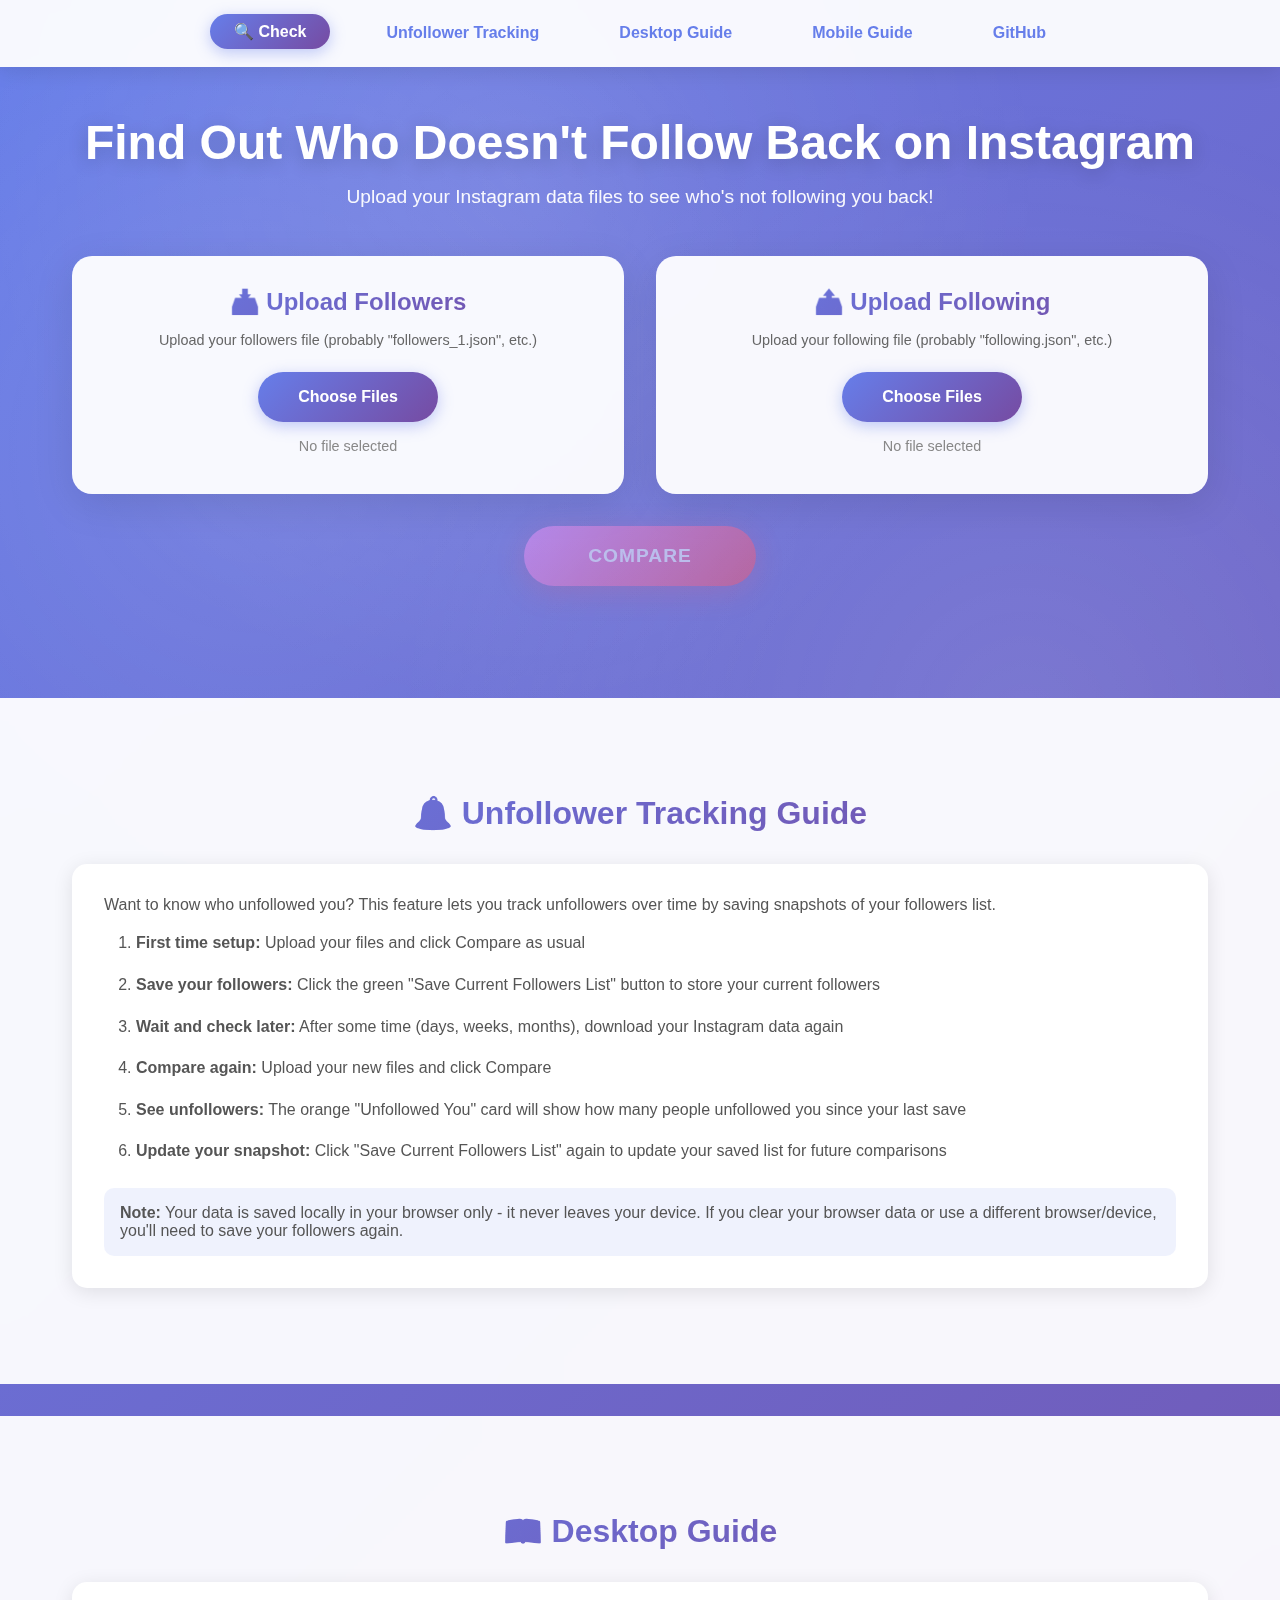
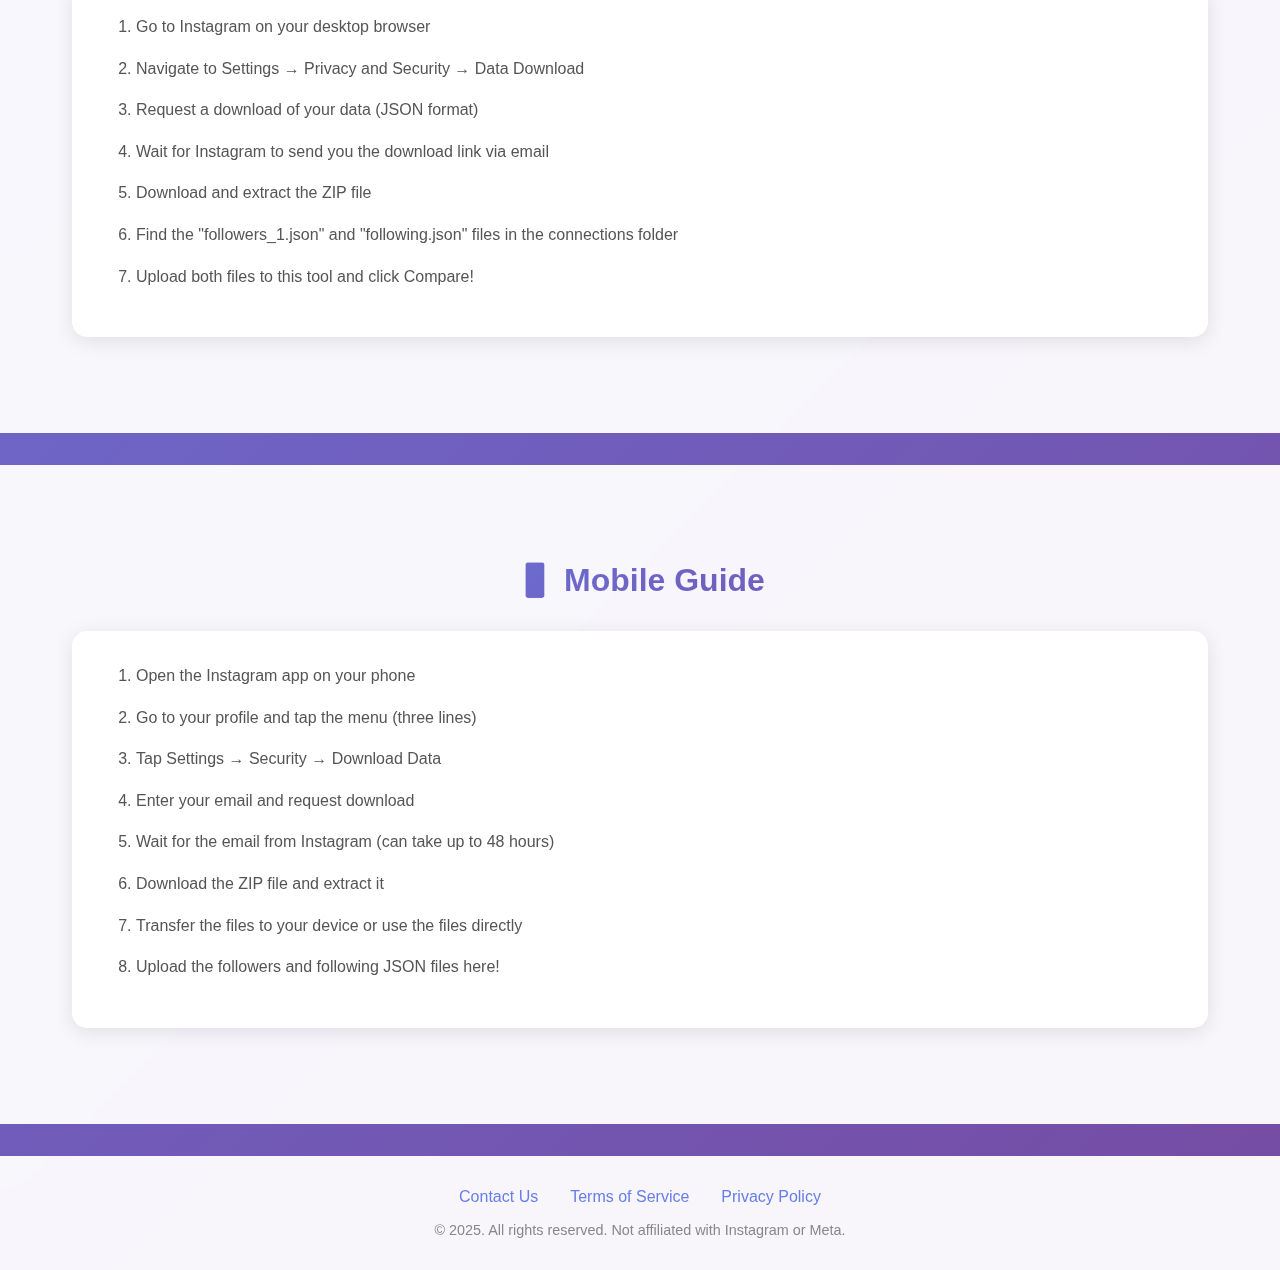
<file: index.html>
<!DOCTYPE html>
<html lang="en">
<head>
    <meta charset="UTF-8">
    <meta name="viewport" content="width=device-width, initial-scale=1.0">
    <title>Instagram Follow Back Checker</title>
    <link rel="stylesheet" href="styles.css">
</head>
<body>
    <div class="background-animation"></div>

    <nav class="navbar">
        <div class="nav-container">
            <a href="#" class="nav-link active">🔍 Check</a>
            <a href="#unfollower-guide" class="nav-link">Unfollower Tracking</a>
            <a href="#desktop-guide" class="nav-link">Desktop Guide</a>
            <a href="#mobile-guide" class="nav-link">Mobile Guide</a>
            <a href="https://github.com/omargad-sys" class="nav-link" target="_blank">GitHub</a>
        </div>
    </nav>

    <main class="container">
        <h1 class="main-title">Find Out Who Doesn't Follow Back on Instagram</h1>
        <p class="subtitle">Upload your Instagram data files to see who's not following you back!</p>

        <div class="upload-section">
            <div class="upload-card">
                <h3>📥 Upload Followers</h3>
                <p class="upload-instruction">Upload your followers file (probably "followers_1.json", etc.)</p>
                <input type="file" id="followersFile" accept=".json" class="file-input">
                <label for="followersFile" class="file-label">Choose Files</label>
                <p class="file-status" id="followersStatus">No file selected</p>
            </div>

            <div class="upload-card">
                <h3>📤 Upload Following</h3>
                <p class="upload-instruction">Upload your following file (probably "following.json", etc.)</p>
                <input type="file" id="followingFile" accept=".json" class="file-input">
                <label for="followingFile" class="file-label">Choose Files</label>
                <p class="file-status" id="followingStatus">No file selected</p>
            </div>
        </div>

        <button id="compareBtn" class="compare-btn" disabled>Compare</button>

        <div id="results" class="results-section" style="display: none;">
            <h2>Results</h2>
            <div class="stats-container">
                <div class="stat-card">
                    <div class="stat-number" id="totalFollowers">0</div>
                    <div class="stat-label">Total Followers</div>
                </div>
                <div class="stat-card">
                    <div class="stat-number" id="totalFollowing">0</div>
                    <div class="stat-label">Total Following</div>
                </div>
                <div class="stat-card highlight">
                    <div class="stat-number" id="notFollowingBack">0</div>
                    <div class="stat-label">Not Following Back</div>
                </div>
                <div class="stat-card unfollowers">
                    <div class="stat-number" id="unfollowersCount">0</div>
                    <div class="stat-label">Unfollowed You</div>
                </div>
            </div>

            <div class="list-container">
                <h3>People Not Following You Back:</h3>
                <ul id="notFollowingList" class="user-list"></ul>
            </div>

            <div class="list-container" id="unfollowersSection" style="display: none;">
                <h3>People Who Unfollowed You:</h3>
                <p class="unfollowers-info" id="unfollowersInfo"></p>
                <ul id="unfollowersList" class="user-list"></ul>
            </div>

            <div class="save-container">
                <button id="saveFollowersBtn" class="save-btn">Save Current Followers List</button>
                <p class="save-info" id="saveInfo"></p>
            </div>
        </div>
    </main>

    <section id="unfollower-guide" class="guide-section">
        <div class="container">
            <h2>🔔 Unfollower Tracking Guide</h2>
            <div class="guide-content">
                <p style="margin-bottom: 1rem; color: #555;">Want to know who unfollowed you? This feature lets you track unfollowers over time by saving snapshots of your followers list.</p>
                <ol>
                    <li><strong>First time setup:</strong> Upload your files and click Compare as usual</li>
                    <li><strong>Save your followers:</strong> Click the green "Save Current Followers List" button to store your current followers</li>
                    <li><strong>Wait and check later:</strong> After some time (days, weeks, months), download your Instagram data again</li>
                    <li><strong>Compare again:</strong> Upload your new files and click Compare</li>
                    <li><strong>See unfollowers:</strong> The orange "Unfollowed You" card will show how many people unfollowed you since your last save</li>
                    <li><strong>Update your snapshot:</strong> Click "Save Current Followers List" again to update your saved list for future comparisons</li>
                </ol>
                <p style="margin-top: 1.5rem; padding: 1rem; background: rgba(102, 126, 234, 0.1); border-radius: 10px; color: #555;">
                    <strong>Note:</strong> Your data is saved locally in your browser only - it never leaves your device. If you clear your browser data or use a different browser/device, you'll need to save your followers again.
                </p>
            </div>
        </div>
    </section>

    <section id="desktop-guide" class="guide-section">
        <div class="container">
            <h2>📖 Desktop Guide</h2>
            <div class="guide-content">
                <ol>
                    <li>Go to Instagram on your desktop browser</li>
                    <li>Navigate to Settings → Privacy and Security → Data Download</li>
                    <li>Request a download of your data (JSON format)</li>
                    <li>Wait for Instagram to send you the download link via email</li>
                    <li>Download and extract the ZIP file</li>
                    <li>Find the "followers_1.json" and "following.json" files in the connections folder</li>
                    <li>Upload both files to this tool and click Compare!</li>
                </ol>
            </div>
        </div>
    </section>

    <section id="mobile-guide" class="guide-section">
        <div class="container">
            <h2>📱 Mobile Guide</h2>
            <div class="guide-content">
                <ol>
                    <li>Open the Instagram app on your phone</li>
                    <li>Go to your profile and tap the menu (three lines)</li>
                    <li>Tap Settings → Security → Download Data</li>
                    <li>Enter your email and request download</li>
                    <li>Wait for the email from Instagram (can take up to 48 hours)</li>
                    <li>Download the ZIP file and extract it</li>
                    <li>Transfer the files to your device or use the files directly</li>
                    <li>Upload the followers and following JSON files here!</li>
                </ol>
            </div>
        </div>
    </section>

    <footer class="footer">
        <div class="footer-links">
            <a href="mailto:omargad973@gmail.com">Contact Us</a>
            <a href="terms.html">Terms of Service</a>
            <a href="privacy.html">Privacy Policy</a>
        </div>
        <p class="copyright">© 2025. All rights reserved. Not affiliated with Instagram or Meta.</p>
    </footer>

    <script src="script.js"></script>
</body>
</html>
</file>
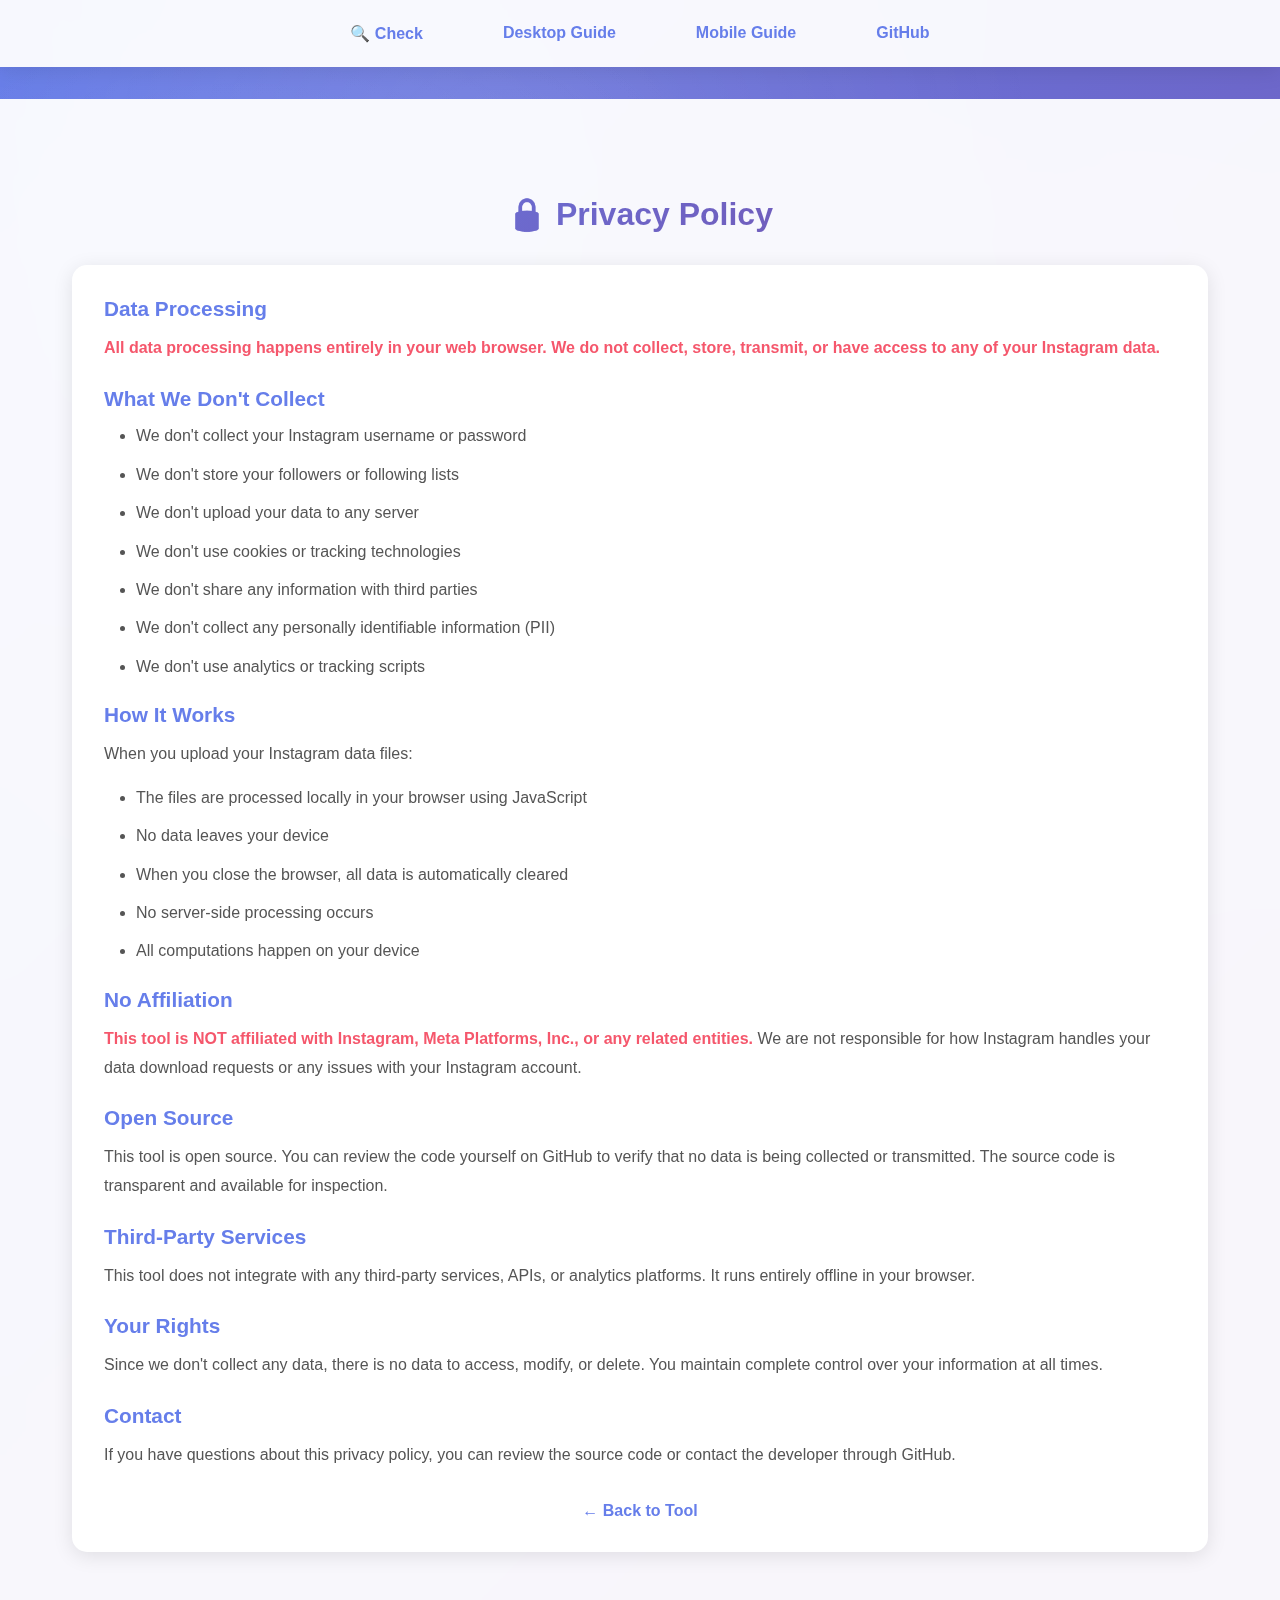
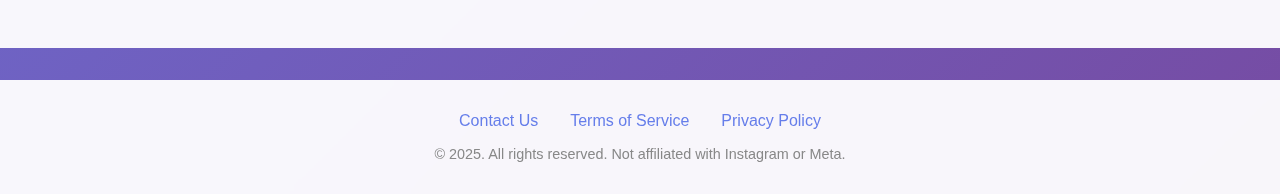
<file: privacy.html>
<!DOCTYPE html>
<html lang="en">
<head>
    <meta charset="UTF-8">
    <meta name="viewport" content="width=device-width, initial-scale=1.0">
    <title>Privacy Policy - Instagram Follow Back Checker</title>
    <link rel="stylesheet" href="styles.css">
</head>
<body>
    <div class="background-animation"></div>

    <nav class="navbar">
        <div class="nav-container">
            <a href="index.html" class="nav-link">🔍 Check</a>
            <a href="index.html#desktop-guide" class="nav-link">Desktop Guide</a>
            <a href="index.html#mobile-guide" class="nav-link">Mobile Guide</a>
            <a href="https://github.com/omargad-sys" class="nav-link" target="_blank">GitHub</a>
        </div>
    </nav>

    <section class="legal-section" style="min-height: calc(100vh - 200px);">
        <div class="container">
            <h2>🔒 Privacy Policy</h2>
            <div class="legal-content">
                <h3>Data Processing</h3>
                <p><strong>All data processing happens entirely in your web browser. We do not collect, store, transmit, or have access to any of your Instagram data.</strong></p>

                <h3>What We Don't Collect</h3>
                <ul>
                    <li>We don't collect your Instagram username or password</li>
                    <li>We don't store your followers or following lists</li>
                    <li>We don't upload your data to any server</li>
                    <li>We don't use cookies or tracking technologies</li>
                    <li>We don't share any information with third parties</li>
                    <li>We don't collect any personally identifiable information (PII)</li>
                    <li>We don't use analytics or tracking scripts</li>
                </ul>

                <h3>How It Works</h3>
                <p>When you upload your Instagram data files:</p>
                <ul>
                    <li>The files are processed locally in your browser using JavaScript</li>
                    <li>No data leaves your device</li>
                    <li>When you close the browser, all data is automatically cleared</li>
                    <li>No server-side processing occurs</li>
                    <li>All computations happen on your device</li>
                </ul>

                <h3>No Affiliation</h3>
                <p><strong>This tool is NOT affiliated with Instagram, Meta Platforms, Inc., or any related entities.</strong> We are not responsible for how Instagram handles your data download requests or any issues with your Instagram account.</p>

                <h3>Open Source</h3>
                <p>This tool is open source. You can review the code yourself on GitHub to verify that no data is being collected or transmitted. The source code is transparent and available for inspection.</p>

                <h3>Third-Party Services</h3>
                <p>This tool does not integrate with any third-party services, APIs, or analytics platforms. It runs entirely offline in your browser.</p>

                <h3>Your Rights</h3>
                <p>Since we don't collect any data, there is no data to access, modify, or delete. You maintain complete control over your information at all times.</p>

                <h3>Contact</h3>
                <p>If you have questions about this privacy policy, you can review the source code or contact the developer through GitHub.</p>

                <div style="margin-top: 2rem; text-align: center;">
                    <a href="index.html" style="color: #667eea; text-decoration: none; font-weight: 600;">← Back to Tool</a>
                </div>
            </div>
        </div>
    </section>

    <footer class="footer">
        <div class="footer-links">
            <a href="mailto:omargad973@gmail.com">Contact Us</a>
            <a href="terms.html">Terms of Service</a>
            <a href="privacy.html">Privacy Policy</a>
        </div>
        <p class="copyright">© 2025. All rights reserved. Not affiliated with Instagram or Meta.</p>
    </footer>
</body>
</html>
</file>
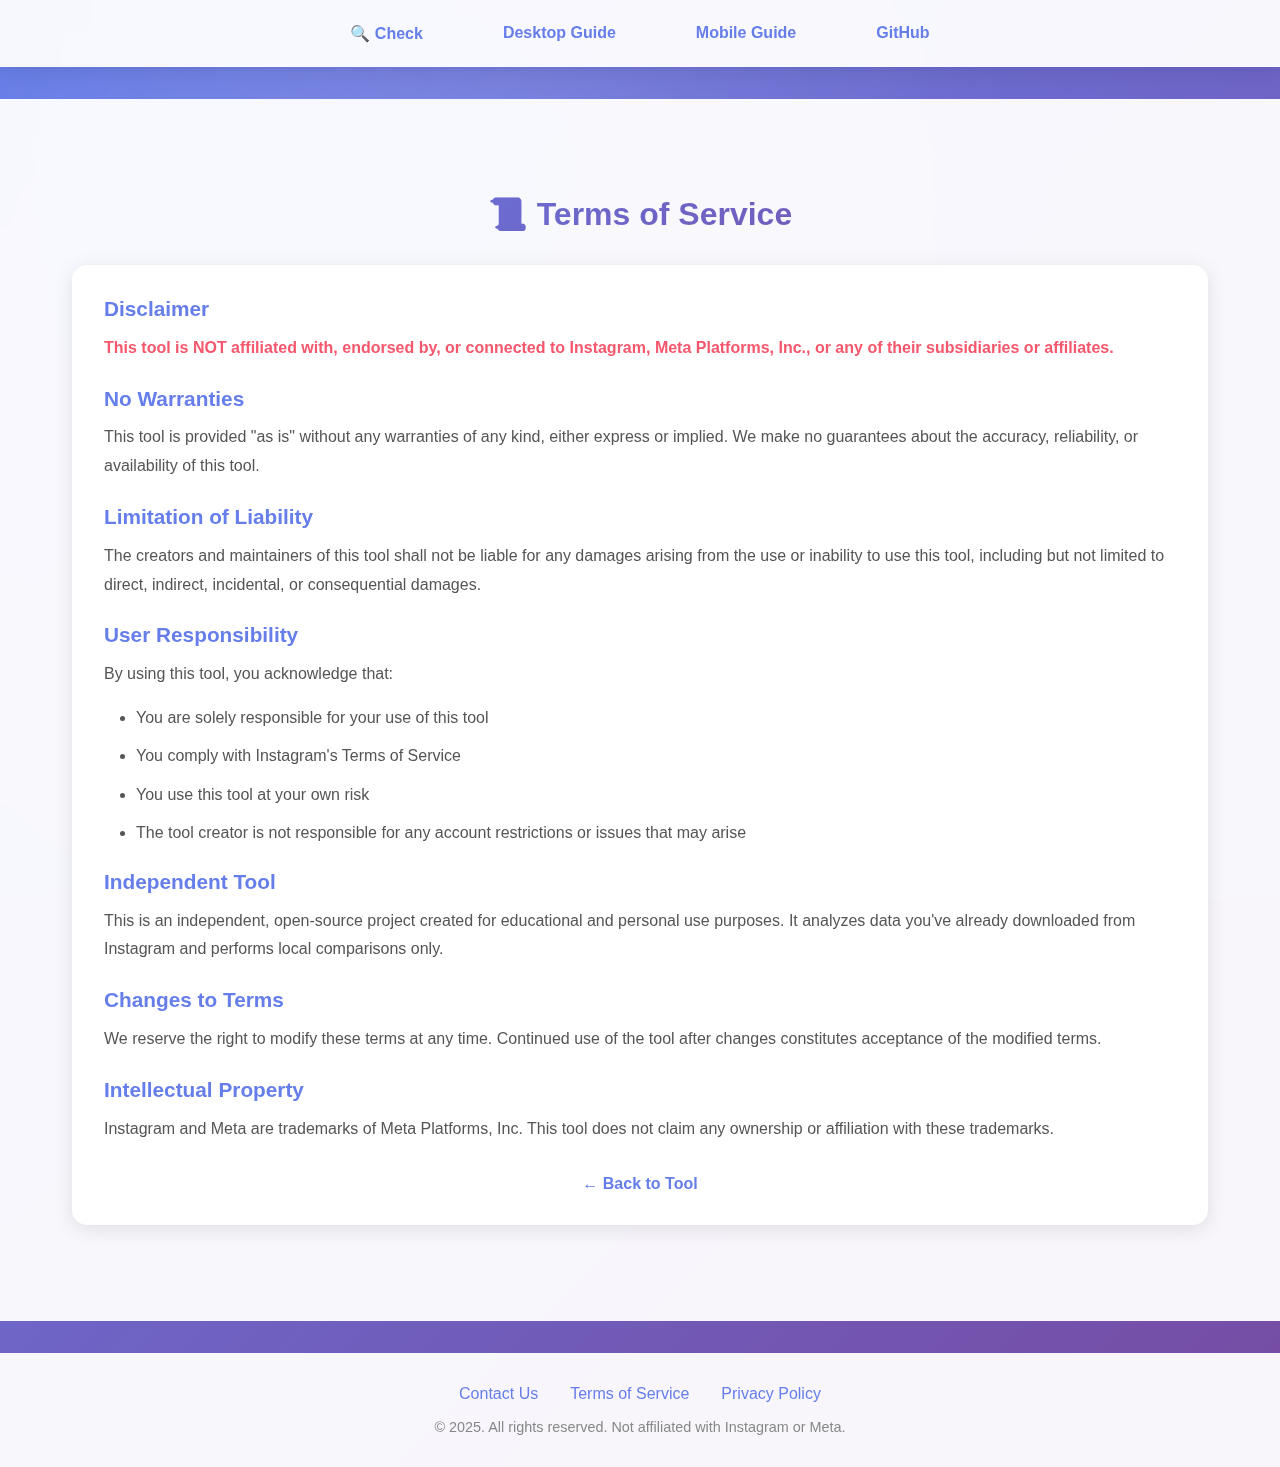
<file: terms.html>
<!DOCTYPE html>
<html lang="en">
<head>
    <meta charset="UTF-8">
    <meta name="viewport" content="width=device-width, initial-scale=1.0">
    <title>Terms of Service - Instagram Follow Back Checker</title>
    <link rel="stylesheet" href="styles.css">
</head>
<body>
    <div class="background-animation"></div>

    <nav class="navbar">
        <div class="nav-container">
            <a href="index.html" class="nav-link">🔍 Check</a>
            <a href="index.html#desktop-guide" class="nav-link">Desktop Guide</a>
            <a href="index.html#mobile-guide" class="nav-link">Mobile Guide</a>
            <a href="https://github.com/omargad-sys" class="nav-link" target="_blank">GitHub</a>
        </div>
    </nav>

    <section class="legal-section" style="min-height: calc(100vh - 200px);">
        <div class="container">
            <h2>📜 Terms of Service</h2>
            <div class="legal-content">
                <h3>Disclaimer</h3>
                <p><strong>This tool is NOT affiliated with, endorsed by, or connected to Instagram, Meta Platforms, Inc., or any of their subsidiaries or affiliates.</strong></p>

                <h3>No Warranties</h3>
                <p>This tool is provided "as is" without any warranties of any kind, either express or implied. We make no guarantees about the accuracy, reliability, or availability of this tool.</p>

                <h3>Limitation of Liability</h3>
                <p>The creators and maintainers of this tool shall not be liable for any damages arising from the use or inability to use this tool, including but not limited to direct, indirect, incidental, or consequential damages.</p>

                <h3>User Responsibility</h3>
                <p>By using this tool, you acknowledge that:</p>
                <ul>
                    <li>You are solely responsible for your use of this tool</li>
                    <li>You comply with Instagram's Terms of Service</li>
                    <li>You use this tool at your own risk</li>
                    <li>The tool creator is not responsible for any account restrictions or issues that may arise</li>
                </ul>

                <h3>Independent Tool</h3>
                <p>This is an independent, open-source project created for educational and personal use purposes. It analyzes data you've already downloaded from Instagram and performs local comparisons only.</p>

                <h3>Changes to Terms</h3>
                <p>We reserve the right to modify these terms at any time. Continued use of the tool after changes constitutes acceptance of the modified terms.</p>

                <h3>Intellectual Property</h3>
                <p>Instagram and Meta are trademarks of Meta Platforms, Inc. This tool does not claim any ownership or affiliation with these trademarks.</p>

                <div style="margin-top: 2rem; text-align: center;">
                    <a href="index.html" style="color: #667eea; text-decoration: none; font-weight: 600;">← Back to Tool</a>
                </div>
            </div>
        </div>
    </section>

    <footer class="footer">
        <div class="footer-links">
            <a href="mailto:omargad973@gmail.com">Contact Us</a>
            <a href="terms.html">Terms of Service</a>
            <a href="privacy.html">Privacy Policy</a>
        </div>
        <p class="copyright">© 2025. All rights reserved. Not affiliated with Instagram or Meta.</p>
    </footer>
</body>
</html>
</file>
<file: styles.css>
* {
    margin: 0;
    padding: 0;
    box-sizing: border-box;
}

body {
    font-family: -apple-system, BlinkMacSystemFont, 'Segoe UI', Roboto, Oxygen, Ubuntu, Cantarell, sans-serif;
    background: linear-gradient(135deg, #667eea 0%, #764ba2 25%, #f093fb 50%, #4facfe 75%, #00f2fe 100%);
    background-size: 400% 400%;
    animation: gradientShift 15s ease infinite;
    min-height: 100vh;
    position: relative;
    overflow-x: hidden;
}

@keyframes gradientShift {
    0% { background-position: 0% 50%; }
    50% { background-position: 100% 50%; }
    100% { background-position: 0% 50%; }
}

.background-animation {
    position: fixed;
    top: 0;
    left: 0;
    width: 100%;
    height: 100%;
    background:
        radial-gradient(circle at 20% 50%, rgba(255, 255, 255, 0.1) 0%, transparent 50%),
        radial-gradient(circle at 80% 80%, rgba(255, 255, 255, 0.1) 0%, transparent 50%),
        radial-gradient(circle at 40% 20%, rgba(255, 255, 255, 0.1) 0%, transparent 50%);
    animation: float 20s ease-in-out infinite;
    pointer-events: none;
    z-index: 0;
}

@keyframes float {
    0%, 100% { transform: translateY(0px); }
    50% { transform: translateY(-20px); }
}

.navbar {
    background: rgba(255, 255, 255, 0.95);
    backdrop-filter: blur(10px);
    padding: 1rem 2rem;
    box-shadow: 0 4px 20px rgba(0, 0, 0, 0.1);
    position: sticky;
    top: 0;
    z-index: 100;
}

.nav-container {
    max-width: 1200px;
    margin: 0 auto;
    display: flex;
    gap: 2rem;
    justify-content: center;
    flex-wrap: wrap;
}

.nav-link {
    color: #667eea;
    text-decoration: none;
    font-weight: 600;
    padding: 0.5rem 1.5rem;
    border-radius: 25px;
    transition: all 0.3s ease;
    position: relative;
}

.nav-link:hover,
.nav-link.active {
    background: linear-gradient(135deg, #667eea, #764ba2);
    color: white;
    transform: translateY(-2px);
    box-shadow: 0 4px 15px rgba(102, 126, 234, 0.4);
}

.container {
    max-width: 1200px;
    margin: 0 auto;
    padding: 3rem 2rem;
    position: relative;
    z-index: 1;
}

.main-title {
    text-align: center;
    font-size: 3rem;
    color: white;
    margin-bottom: 1rem;
    text-shadow: 0 4px 20px rgba(0, 0, 0, 0.2);
    animation: fadeInDown 0.8s ease;
}

@keyframes fadeInDown {
    from {
        opacity: 0;
        transform: translateY(-30px);
    }
    to {
        opacity: 1;
        transform: translateY(0);
    }
}

.subtitle {
    text-align: center;
    font-size: 1.2rem;
    color: rgba(255, 255, 255, 0.95);
    margin-bottom: 3rem;
    animation: fadeIn 1s ease;
}

@keyframes fadeIn {
    from { opacity: 0; }
    to { opacity: 1; }
}

.upload-section {
    display: grid;
    grid-template-columns: repeat(auto-fit, minmax(300px, 1fr));
    gap: 2rem;
    margin-bottom: 2rem;
}

.upload-card {
    background: rgba(255, 255, 255, 0.95);
    backdrop-filter: blur(10px);
    padding: 2rem;
    border-radius: 20px;
    box-shadow: 0 10px 40px rgba(0, 0, 0, 0.1);
    text-align: center;
    transition: all 0.3s ease;
    animation: fadeInUp 0.8s ease;
}

@keyframes fadeInUp {
    from {
        opacity: 0;
        transform: translateY(30px);
    }
    to {
        opacity: 1;
        transform: translateY(0);
    }
}

.upload-card:hover {
    transform: translateY(-5px);
    box-shadow: 0 15px 50px rgba(0, 0, 0, 0.15);
}

.upload-card h3 {
    font-size: 1.5rem;
    margin-bottom: 1rem;
    background: linear-gradient(135deg, #667eea, #764ba2);
    -webkit-background-clip: text;
    -webkit-text-fill-color: transparent;
    background-clip: text;
}

.upload-instruction {
    color: #666;
    margin-bottom: 1.5rem;
    font-size: 0.9rem;
}

.file-input {
    display: none;
}

.file-label {
    display: inline-block;
    padding: 1rem 2.5rem;
    background: linear-gradient(135deg, #667eea, #764ba2);
    color: white;
    border-radius: 50px;
    cursor: pointer;
    font-weight: 600;
    transition: all 0.3s ease;
    box-shadow: 0 4px 15px rgba(102, 126, 234, 0.4);
}

.file-label:hover {
    transform: scale(1.05);
    box-shadow: 0 6px 25px rgba(102, 126, 234, 0.5);
}

.file-status {
    margin-top: 1rem;
    color: #888;
    font-size: 0.9rem;
    min-height: 1.5rem;
}

.file-status.success {
    color: #10b981;
    font-weight: 600;
}

.file-status.warning {
    color: #f59e0b;
    font-weight: 600;
}

.file-status.error {
    color: #ef4444;
    font-weight: 600;
}

.compare-btn {
    display: block;
    margin: 2rem auto;
    padding: 1.2rem 4rem;
    background: linear-gradient(135deg, #f093fb, #f5576c);
    color: white;
    border: none;
    border-radius: 50px;
    font-size: 1.2rem;
    font-weight: 700;
    cursor: pointer;
    transition: all 0.3s ease;
    box-shadow: 0 6px 30px rgba(245, 87, 108, 0.4);
    text-transform: uppercase;
    letter-spacing: 1px;
}

.compare-btn:hover:not(:disabled) {
    transform: scale(1.1);
    box-shadow: 0 8px 40px rgba(245, 87, 108, 0.6);
}

.compare-btn:disabled {
    opacity: 0.5;
    cursor: not-allowed;
}

.results-section {
    background: rgba(255, 255, 255, 0.95);
    backdrop-filter: blur(10px);
    padding: 2rem;
    border-radius: 20px;
    margin-top: 2rem;
    box-shadow: 0 10px 40px rgba(0, 0, 0, 0.1);
    animation: fadeInUp 0.8s ease;
}

.results-section h2 {
    text-align: center;
    font-size: 2rem;
    margin-bottom: 2rem;
    background: linear-gradient(135deg, #667eea, #764ba2);
    -webkit-background-clip: text;
    -webkit-text-fill-color: transparent;
    background-clip: text;
}

.stats-container {
    display: grid;
    grid-template-columns: repeat(auto-fit, minmax(200px, 1fr));
    gap: 1.5rem;
    margin-bottom: 2rem;
}

.stat-card {
    background: linear-gradient(135deg, #667eea, #764ba2);
    padding: 1.5rem;
    border-radius: 15px;
    text-align: center;
    color: white;
    box-shadow: 0 4px 15px rgba(102, 126, 234, 0.3);
    transition: transform 0.3s ease;
}

.stat-card:hover {
    transform: translateY(-5px);
}

.stat-card.highlight {
    background: linear-gradient(135deg, #f093fb, #f5576c);
    box-shadow: 0 4px 15px rgba(245, 87, 108, 0.3);
}

.stat-number {
    font-size: 2.5rem;
    font-weight: 700;
    margin-bottom: 0.5rem;
}

.stat-label {
    font-size: 0.9rem;
    opacity: 0.9;
    text-transform: uppercase;
    letter-spacing: 1px;
}

.list-container {
    margin-top: 2rem;
}

.list-container h3 {
    margin-bottom: 1rem;
    color: #333;
    font-size: 1.3rem;
}

.user-list {
    list-style: none;
    max-height: 400px;
    overflow-y: auto;
    padding: 0;
}

.user-list li {
    background: linear-gradient(90deg, rgba(102, 126, 234, 0.1), rgba(118, 75, 162, 0.1));
    padding: 1rem 1.5rem;
    margin-bottom: 0.5rem;
    border-radius: 10px;
    border-left: 4px solid #667eea;
    transition: all 0.3s ease;
}

.user-list li:hover {
    transform: translateX(5px);
    background: linear-gradient(90deg, rgba(102, 126, 234, 0.2), rgba(118, 75, 162, 0.2));
}

.guide-section {
    background: rgba(255, 255, 255, 0.95);
    backdrop-filter: blur(10px);
    margin: 2rem 0;
    padding: 3rem 0;
    position: relative;
    z-index: 1;
}

.guide-section h2 {
    text-align: center;
    font-size: 2rem;
    margin-bottom: 2rem;
    background: linear-gradient(135deg, #667eea, #764ba2);
    -webkit-background-clip: text;
    -webkit-text-fill-color: transparent;
    background-clip: text;
}

.guide-content {
    background: white;
    padding: 2rem;
    border-radius: 15px;
    box-shadow: 0 4px 20px rgba(0, 0, 0, 0.1);
}

.guide-content ol {
    padding-left: 2rem;
}

.guide-content li {
    margin-bottom: 1rem;
    line-height: 1.6;
    color: #555;
}

.legal-section {
    background: rgba(255, 255, 255, 0.95);
    backdrop-filter: blur(10px);
    margin: 2rem 0;
    padding: 3rem 0;
    position: relative;
    z-index: 1;
}

.legal-section h2 {
    text-align: center;
    font-size: 2rem;
    margin-bottom: 2rem;
    background: linear-gradient(135deg, #667eea, #764ba2);
    -webkit-background-clip: text;
    -webkit-text-fill-color: transparent;
    background-clip: text;
}

.legal-content {
    background: white;
    padding: 2rem;
    border-radius: 15px;
    box-shadow: 0 4px 20px rgba(0, 0, 0, 0.1);
}

.legal-content h3 {
    color: #667eea;
    font-size: 1.3rem;
    margin-top: 1.5rem;
    margin-bottom: 0.8rem;
}

.legal-content h3:first-child {
    margin-top: 0;
}

.legal-content p {
    line-height: 1.8;
    color: #555;
    margin-bottom: 1rem;
}

.legal-content ul {
    padding-left: 2rem;
    margin-bottom: 1rem;
}

.legal-content li {
    margin-bottom: 0.8rem;
    line-height: 1.6;
    color: #555;
}

.legal-content strong {
    color: #f5576c;
    font-weight: 700;
}

.footer {
    background: rgba(255, 255, 255, 0.95);
    backdrop-filter: blur(10px);
    padding: 2rem;
    text-align: center;
    position: relative;
    z-index: 1;
}

.footer-links {
    display: flex;
    gap: 2rem;
    justify-content: center;
    margin-bottom: 1rem;
    flex-wrap: wrap;
}

.footer-links a {
    color: #667eea;
    text-decoration: none;
    transition: color 0.3s ease;
}

.footer-links a:hover {
    color: #764ba2;
}

.copyright {
    color: #888;
    font-size: 0.9rem;
}

/* Scrollbar styling */
.user-list::-webkit-scrollbar {
    width: 8px;
}

.user-list::-webkit-scrollbar-track {
    background: rgba(102, 126, 234, 0.1);
    border-radius: 10px;
}

.user-list::-webkit-scrollbar-thumb {
    background: linear-gradient(135deg, #667eea, #764ba2);
    border-radius: 10px;
}

/* Responsive */
@media (max-width: 768px) {
    .main-title {
        font-size: 2rem;
    }

    .upload-section {
        grid-template-columns: 1fr;
    }

    .nav-container {
        gap: 1rem;
    }

    .nav-link {
        padding: 0.4rem 1rem;
        font-size: 0.9rem;
    }
}
</file>
